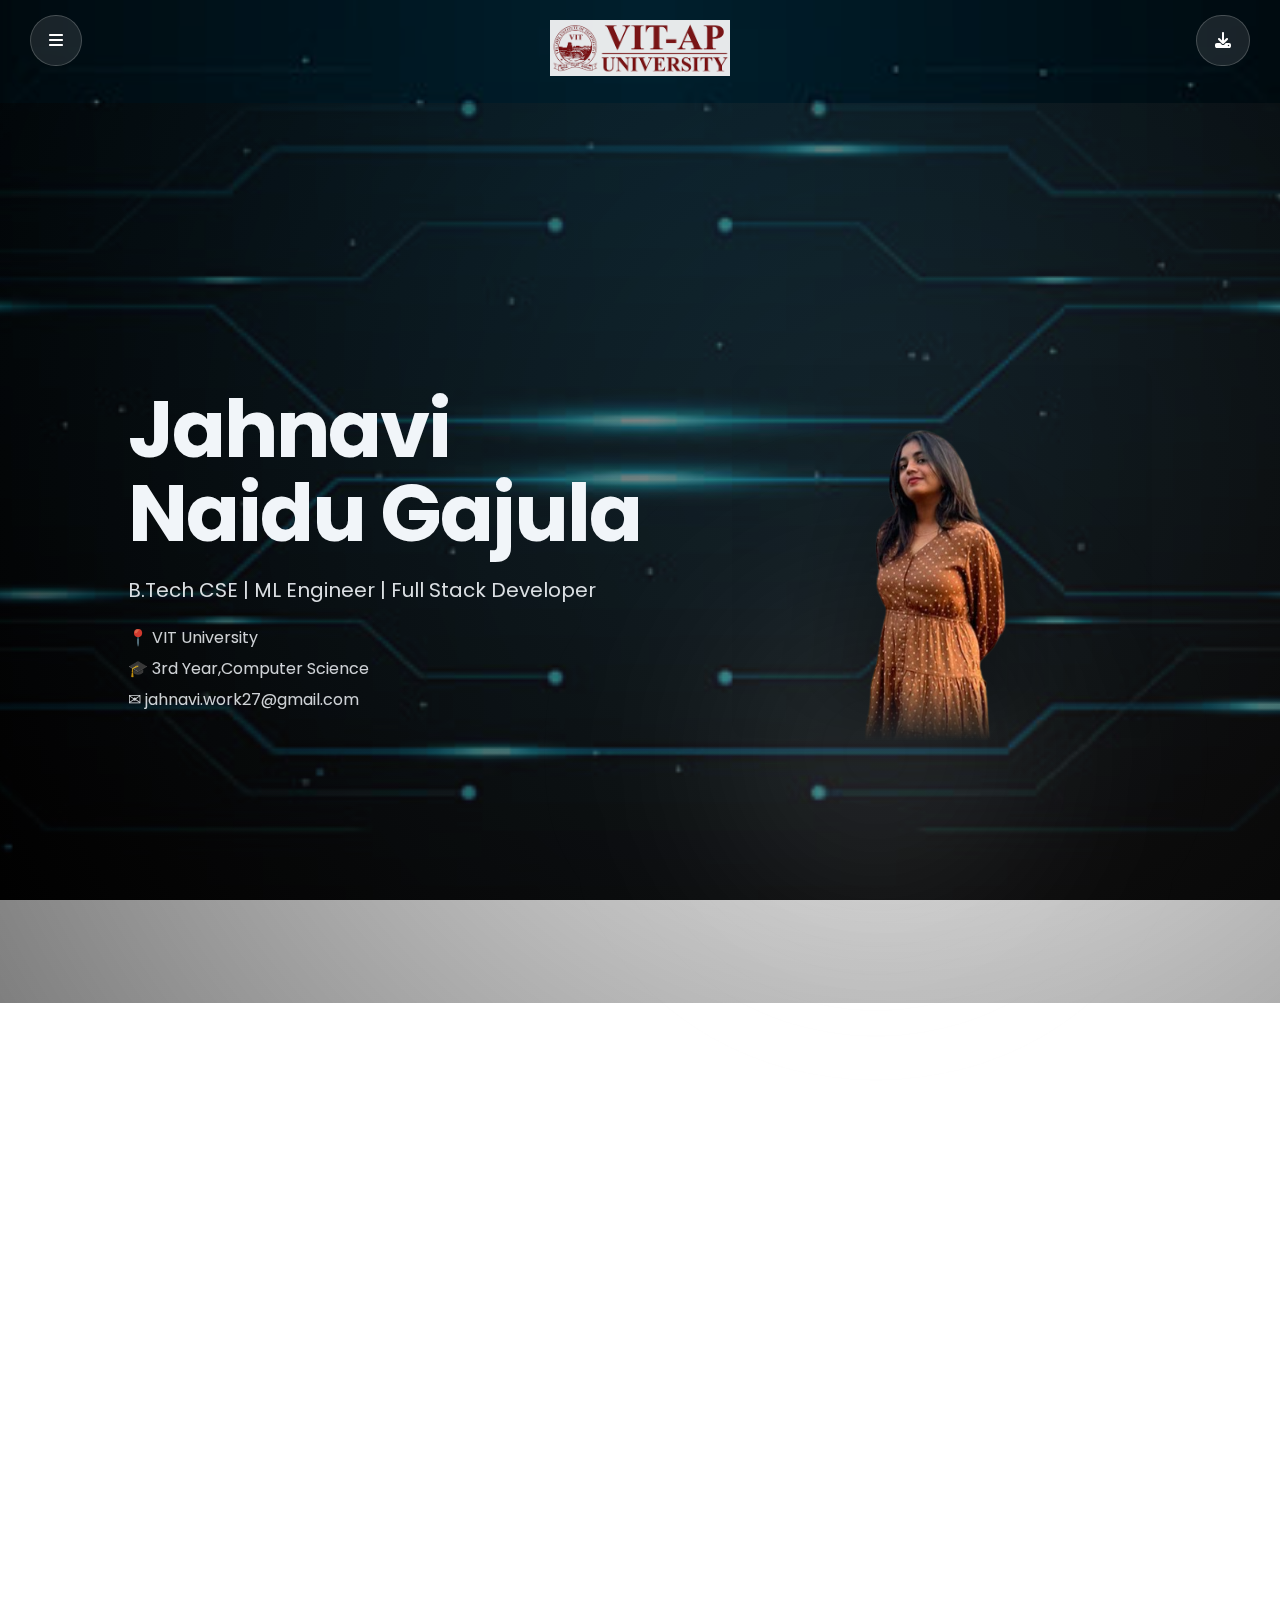
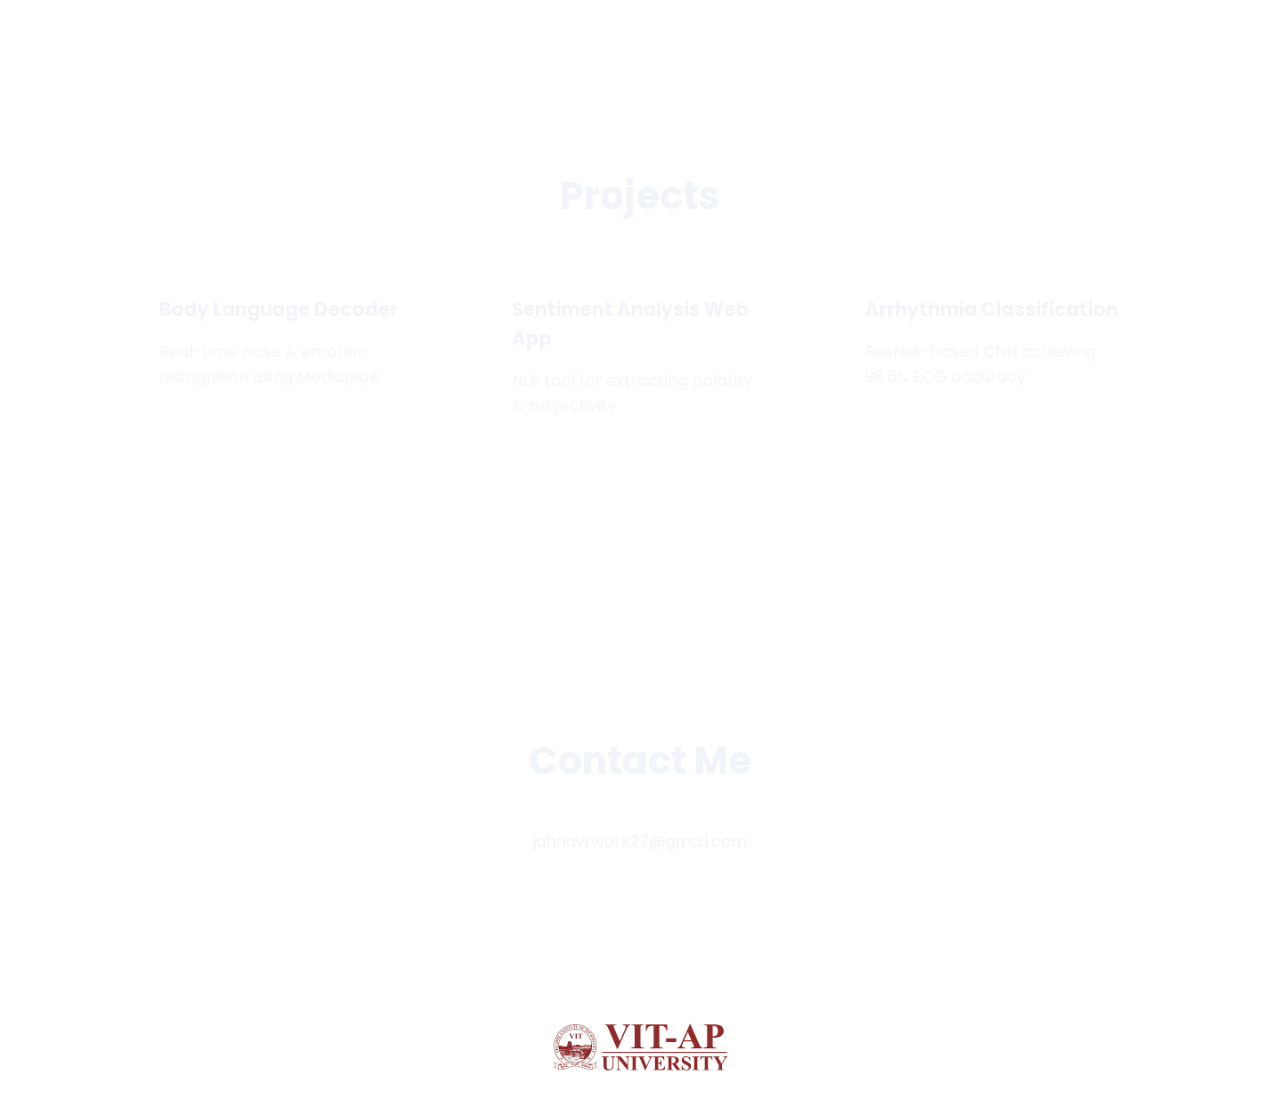
<file: index.html>
<!doctype html>
<html lang="en">
  <head>
    <meta charset="UTF-8" />
    <meta name="viewport" content="width=device-width, initial-scale=1.0" />
    <title>Jahnavi | Portfolio</title>
    <link rel="stylesheet" href="style.css" />
    <link
      href="https://cdnjs.cloudflare.com/ajax/libs/font-awesome/6.5.0/css/all.min.css"
      rel="stylesheet"
    />
  </head>
  <body>
    <div class="top-logo">
      <img src="vit-logo.png" alt="VIT-AP University Logo" />
    </div>

    <!-- Floating Buttons -->
    <div class="menu-btn" id="menuBtn">
      <i class="fas fa-bars"></i>
    </div>

    <a href="resume.pdf" class="resume-btn" target="_blank">
      <i class="fas fa-download"></i>
    </a>

    <!-- Sidebar -->
    <div class="sidebar" id="sidebar">
      <ul>
        <li><a href="#home">Home</a></li>
        <li><a href="#about">About</a></li>
        <li><a href="Resume_final.pdf" target="_blank">Resume</a></li>
        <li><a href="#projects">Projects</a></li>
        <li>
          <a href="https://github.com/JahnaviNaiduu" target="_blank">GitHub</a>
        </li>
        <li>
          <a
            href="https://www.linkedin.com/in/jahnavi-naidu-1350a3288/"
            target="_blank"
            >LinkedIn</a
          >
        </li>
        <li><a href="contact.html">Message Me</a></li>
      </ul>
    </div>

    <!-- HERO -->
    <section class="hero" id="home">
      <div class="hero-left">
        <h1 class="main-name">Jahnavi<br />Naidu Gajula</h1>
        <p class="role">B.Tech CSE | ML Engineer | Full Stack Developer</p>

        <div class="details">
          <p>📍 VIT University</p>
          <p>🎓 3rd Year,Computer Science</p>
          <p>✉ jahnavi.work27@gmail.com</p>
        </div>
      </div>

      <div class="hero-right">
        <img src="withoutbg.png" alt="Jahnavi" class="profile-img" />
      </div>
    </section>
    <section class="about" id="about">
      <div class="about-container">
        <h2>About Me</h2>
        <p>
          I am a Computer Science undergraduate at VIT University with a strong
          interest in Machine Learning, Artificial Intelligence, and scalable
          web systems. I enjoy building intelligent applications that solve
          real-world problems and deliver meaningful user experiences.
        </p>

        <p>
          My work spans deep learning models, NLP systems, and full-stack
          applications. From training CNN architectures for medical
          classification to developing real-time AI-powered tools, I focus on
          writing clean, efficient, and production-ready code.
        </p>

        <p>
          I believe in combining strong fundamentals with practical execution.
          Whether it’s designing backend APIs, optimizing ML pipelines, or
          crafting intuitive user interfaces, I approach every project with
          clarity, structure, and attention to detail.
        </p>
      </div>
    </section>

    <!-- PROJECTS -->
    <section class="projects" id="projects">
      <h2>Projects</h2>

      <div class="project-grid">
        <div class="project-card">
          <h3>Body Language Decoder</h3>
          <p>Real-time pose & emotion recognition using Mediapipe.</p>
          <a
            href="https://github.com/JahnaviNaiduu/AI_Body_Language_Detector"
            target="_blank"
          >
            GitHub →
          </a>
        </div>

        <div class="project-card">
          <h3>Sentiment Analysis Web App</h3>
          <p>NLP tool for extracting polarity & subjectivity.</p>
          <a
            href="https://github.com/JahnaviNaiduu/Sentimental-Analysis"
            target="_blank"
          >
            GitHub →
          </a>
        </div>

        <div class="project-card">
          <h3>Arrhythmia Classification</h3>
          <p>ResNet-based CNN achieving 98.6% ECG accuracy.</p>
          <a
            href="  https://colab.research.google.com/drive/1FTudN3S1FN-ee5x3BW_72W8RYG8uQefH"
            target="_blank"
          >
            Colab →
          </a>
        </div>
      </div>
    </section>

    <!-- CONTACT -->
    <section class="contact" id="contact">
      <h2>Contact Me</h2>
      <p>jahnavi.work27@gmail.com</p>
      <a
        href="https://www.linkedin.com/in/jahnavi-naidu-1350a3288/"
        target="_blank"
        ><u>LinkedIn</u></a
      >
    </section>

    <script src="script.js"></script>
    <div class="bottom-logo">
      <img src="vit-logo.png" alt="VIT-AP University Logo" />
    </div>
  </body>
</html>
</file>
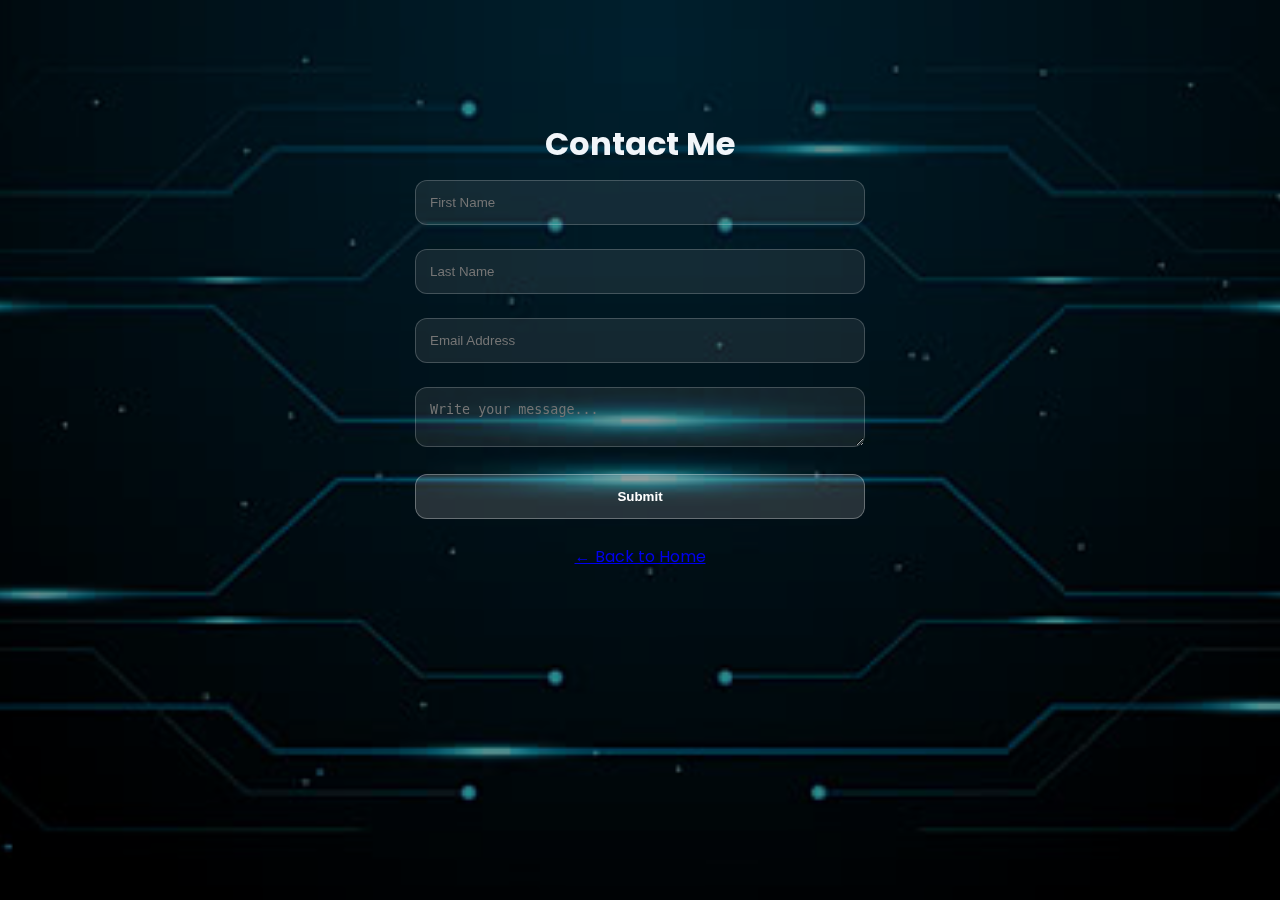
<file: contact.html>
<!doctype html>
<html lang="en">
  <head>
    <meta charset="UTF-8" />
    <title>Contact | Jahnavi</title>
    <meta name="viewport" content="width=device-width, initial-scale=1.0" />
    <link rel="stylesheet" href="style.css" />
  </head>
  <body>
    <section class="contact-page">
      <h1>Contact Me</h1>

      <form id="contactForm">
        <input type="text" id="firstName" placeholder="First Name" />
        <input type="text" id="lastName" placeholder="Last Name" />
        <input type="email" id="email" placeholder="Email Address" />
        <textarea id="message" placeholder="Write your message..."></textarea>
        <button type="submit">Submit</button>
      </form>

      <br />
      <a href="index.html">← Back to Home</a>
    </section>

    <script src="contact.js"></script>
  </body>
</html>
</file>
<file: style.css>
/* Google Font */
@import url('https://fonts.googleapis.com/css2?family=Poppins:wght@300;400;500;600;700;800&display=swap');

* {
    margin: 0;
    padding: 0;
    box-sizing: border-box;
}

/* ---------------- GLOBAL BACKGROUND ---------------- */

body {
    font-family: 'Poppins', sans-serif;
    background: url("bg.jpg") center center / cover no-repeat fixed;
    color: #f1f5f9;
    overflow-x: hidden;
    position: relative;
}

/* Dark overlay for readability */
body::before {
    content: "";
    position: fixed;
    inset: 0;
    background: rgba(0, 0, 0, 0.45);
    z-index: -1;
}

/* Smooth Scroll */
html {
    scroll-behavior: smooth;
}

/* ---------- TOP & BOTTOM LOGO ---------- */

.top-logo,
.bottom-logo {
    text-align: center;
    padding: 20px 0;
}

.top-logo img,
.bottom-logo img {
    width: 180px;
    opacity: 0.9;
}

/* ---------- FLOATING BUTTONS ---------- */

.menu-btn,
.resume-btn {
    position: fixed;
  
    top: 15px;  

    padding: 12px 18px;
    border-radius: 40px;
    background: rgba(255, 255, 255, 0.1);
    backdrop-filter: blur(8px);
    border: 1px solid rgba(255, 255, 255, 0.2);
    color: white;
    cursor: pointer;
    transition: 0.3s ease;
    z-index: 1000;
}

.menu-btn:hover,
.resume-btn:hover {
    transform: translateY(-3px);
}

.menu-btn { left: 30px; }
.resume-btn { right: 30px; text-decoration: none; }

/* ---------- SIDEBAR ---------- */

.sidebar {
    position: fixed;
    left: -260px;
    top: 0;
    width: 260px;
    height: 100vh;
    background: rgba(0,0,0,0.75);
    backdrop-filter: blur(20px);
    padding-top: 120px;
    transition: 0.4s ease;
    z-index: 1500;   /* ADD THIS */
}

.menu-btn,
.resume-btn {
    z-index: 2000;   /* HIGHER than sidebar */
}


.sidebar ul {
    list-style: none;
}

.sidebar li {
    padding: 15px 35px;
}

.sidebar a {
    text-decoration: none;
    color: #e2e8f0;
    font-weight: 500;
    transition: 0.3s;
}

.sidebar a:hover {
    opacity: 0.7;
}

/* ---------- HERO SECTION ---------- */

.hero {
    min-height: 100vh;
    display: flex;
    align-items: center;
    justify-content: space-between;
    padding: 120px 10%;
    gap: 60px;
    position: relative;
}
.hero::before {
    content: "";
    position: absolute;
    inset: 0;
    background: radial-gradient(
        circle at 70% 40%,
        rgba(255,255,255,0.08),
        rgba(0,0,0,0.5)
    );
    z-index: 0;
}
.hero::after {
    content: "";
    position: absolute;
    right: 12%;
    bottom: 0;
    width: 500px;
    height: 500px;
    background: radial-gradient(circle, rgba(255,255,255,0.12), transparent 70%);
    filter: blur(80px);
    z-index: 1;
}
.about {
    padding: 100px 10%;
    color: white;
}

.about-container {
    max-width: 900px;
}

.about h2 {
    font-size: 42px;
    margin-bottom: 30px;
    font-weight: 600;
}

.about p {
    font-size: 18px;
    line-height: 1.8;
    opacity: 0.9;
    margin-bottom: 20px;
}

.hero-left,
.hero-right {
    position: relative;
    z-index: 2;
}


.main-name {
    font-size: 80px;
    font-weight: 700;
    line-height: 1.05;
    letter-spacing: -2px;
}

.role {
    margin: 20px 0;
    font-size: 20px;
    opacity: 0.9;
}

.details p {
    margin: 6px 0;
    opacity: 0.85;
}

/* ---------- PROFILE IMAGE ---------- */

.profile-img {
    width: 320px;
    height: 400px;
    object-fit: cover;
    border-radius: 20px;
    box-shadow: 0 25px 60px rgba(0,0,0,0.6);
    transition: 0.3s ease;
    filter: 
        drop-shadow(0 40px 60px rgba(0,0,0,0.5))
        brightness(0.98)
        contrast(1.05)
        saturate(0.95);
}

.profile-img:hover {
    transform: translateY(-6px);
}

/* ---------- SECTION STYLE ---------- */

section {
    padding: 120px 10%;
}

h2 {
    font-size: 38px;
    margin-bottom: 40px;
    text-align: center;
}

/* ---------- PROJECTS ---------- */

.project-grid {
    display: grid;
    grid-template-columns: repeat(auto-fit, minmax(280px, 1fr));
    gap: 35px;
}

.project-card {
    background: rgba(255,255,255,0.08);
    padding: 30px;
    border-radius: 18px;
    backdrop-filter: blur(10px);
    border: 1px solid rgba(255,255,255,0.15);
    transition: 0.3s ease;
}

.project-card:hover {
    transform: translateY(-8px);
    background: rgba(255,255,255,0.12);
}

.project-card h3 {
    margin-bottom: 15px;
}

.project-card p {
    opacity: 0.8;
}

.project-card a {
    display: inline-block;
    margin-top: 18px;
    color: #ffffff;
    text-decoration: none;
    font-weight: 500;
    transition: 0.3s;
}

.project-card a:hover {
    opacity: 0.6;
}

/* ---------- CONTACT SECTION ---------- */

.contact {
    text-align: center;
}

.contact a {
    color: white;
    text-decoration: none;
}

/* ---------- CONTACT PAGE FORM ---------- */

.contact-page {
    min-height: 100vh;
    padding: 120px 10%;
    text-align: center;
}

.contact-page form {
    max-width: 450px;
    margin: auto;
    display: flex;
    flex-direction: column;
}

.contact-page input,
.contact-page textarea {
    margin: 12px 0;
    padding: 14px;
    border-radius: 12px;
    border: 1px solid rgba(255,255,255,0.2);
    background: rgba(255,255,255,0.08);
    color: white;
    outline: none;
    transition: 0.3s;
}

.contact-page input:focus,
.contact-page textarea:focus {
    border-color: white;
}

.contact-page button {
    margin-top: 15px;
    padding: 14px;
    background: rgba(255,255,255,0.15);
    border: 1px solid rgba(255,255,255,0.3);
    border-radius: 12px;
    cursor: pointer;
    font-weight: 600;
    color: white;
    transition: 0.3s;
}

.contact-page button:hover {
    background: rgba(255,255,255,0.25);
}

/* ---------- RESPONSIVE ---------- */

@media (max-width: 900px) {
    .hero {
        flex-direction: column-reverse;
        text-align: center;
    }

    .main-name {
        font-size: 48px;
    }

    .profile-img {
        width: 260px;
        height: 320px;
    }
}
.profile-img {
    width: 420px;
    height: auto;
    object-fit: contain;
    display: block;

    /* Depth */
    filter: drop-shadow(0 40px 60px rgba(0,0,0,0.5));

    /* Soft fade at bottom */
    -webkit-mask-image: linear-gradient(to bottom, black 85%, transparent 100%);
    mask-image: linear-gradient(to bottom, black 85%, transparent 100%);
}
.sidebar {
    position: fixed;
    left: -250px;
    top: 0;
    width: 250px;
    height: 100vh;
    transition: 0.3s ease;
}

.sidebar.active {
    left: 0;
}
/* ===============================
   MOBILE OPTIMIZATION
================================= */

@media (max-width: 768px) {

    /* Layout spacing */
    section {
        padding: 80px 6%;
    }

    /* HERO */
    .hero {
        flex-direction: column-reverse;
        text-align: center;
        padding: 120px 6% 80px;
        gap: 40px;
    }

    .main-name {
        font-size: 42px;
        letter-spacing: -1px;
    }

    .role {
        font-size: 16px;
    }

    .details p {
        font-size: 14px;
    }

    /* Profile image */
    .profile-img {
        width: 240px;
        height: auto;
    }

    /* Floating buttons */
    .menu-btn,
    .resume-btn {
        top: 12px;
        padding: 10px 14px;
        border-radius: 30px;
    }

    .menu-btn {
        left: 15px;
    }

    .resume-btn {
        right: 15px;
    }

    /* Sidebar full screen on phone */
    .sidebar {
        width: 100%;
        left: -100%;
        padding-top: 140px;
        text-align: center;
    }

    .sidebar.active {
        left: 0;
    }

    .sidebar li {
        padding: 20px 0;
    }

    .sidebar a {
        font-size: 18px;
    }

    /* About section */
    .about h2 {
        font-size: 30px;
    }

    .about p {
        font-size: 15px;
        line-height: 1.6;
    }

    /* Projects */
    .project-grid {
        grid-template-columns: 1fr;
        gap: 25px;
    }

    .project-card {
        padding: 22px;
    }

    .project-card h3 {
        font-size: 18px;
    }

    /* Contact page form */
    .contact-page form {
        width: 100%;
    }

    .contact-page input,
    .contact-page textarea {
        font-size: 14px;
    }

    /* Logos smaller */
    .top-logo img,
    .bottom-logo img {
        width: 140px;
    }
}
</file>
